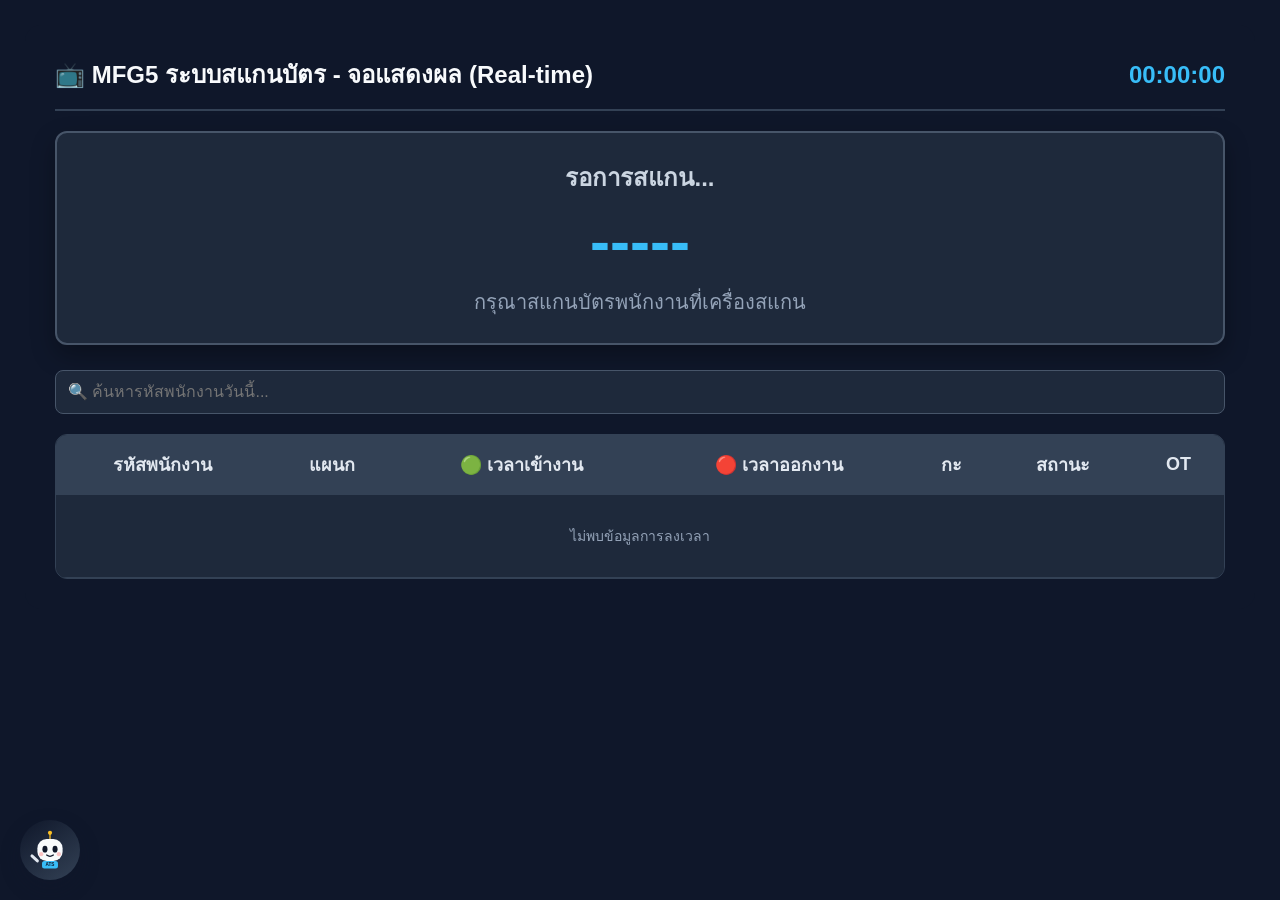
<file: display.html>
<!DOCTYPE html>
<html lang="th">
<head>
    <meta charset="UTF-8">
    <meta name="viewport" content="width=device-width, initial-scale=1.0">
    <title>MFG5 ระบบสแกนบัตร - จอแสดงผล</title>
    <link rel="stylesheet" href="style.css">
    <style>
        body { background: #0f172a; color: #f8fafc; }
        .container { max-width: 1400px; background: #0f172a; border: none; box-shadow: none; }
        .display-header { display: flex; justify-content: space-between; align-items: center; border-bottom: 2px solid #334155; padding-bottom: 15px; margin-bottom: 20px; }
        .latest-card { background: #1e293b; border: 2px solid #475569; border-radius: 12px; padding: 25px; text-align: center; margin-bottom: 25px; box-shadow: 0 10px 25px rgba(0,0,0,0.3); transition: all 0.3s ease; }
        .latest-card h1 { font-size: 60px; margin: 10px 0; color: #38bdf8; }
        .active-checkin { border-color: #22c55e; background: #064e3b; }
        .active-checkout { border-color: #ef4444; background: #7f1d1d; }
        
        .table-container { background: #1e293b; border: 1px solid #334155; }
        .table-container table { width: 100%; border-collapse: collapse; background: #1e293b; border-radius: 8px; overflow: hidden; }
        .table-container th, .table-container td { padding: 15px; text-align: center; border-bottom: 1px solid #334155; color: #cbd5e1; }
        .table-container th { background: #334155; color: #e2e8f0; font-size: 18px; }
        .table-container tr:hover { background: #273548; }

        .search-box { width: 100%; padding: 12px; font-size: 16px; border-radius: 8px; border: 1px solid #475569; background: #1e293b; color: white; margin-bottom: 20px; outline: none; }
    </style>
</head>
<body>
    <div class="container">
        <div class="display-header">
            <h2>📺 MFG5 ระบบสแกนบัตร - จอแสดงผล (Real-time)</h2>
            <div id="clock" style="font-size: 24px; font-weight: bold; color: #38bdf8;">00:00:00</div>
        </div>

        <div id="latestCard" class="latest-card">
            <h3 id="scanActionTitle" style="font-size: 24px; color: #cbd5e1;">รอการสแกน...</h3>
            <h1 id="latestEmpCode">-----</h1>
            <p id="latestDetails" style="font-size: 20px; color: #94a3b8;">กรุณาสแกนบัตรพนักงานที่เครื่องสแกน</p>
        </div>

        <input type="text" id="empSearchInput" class="search-box" placeholder="🔍 ค้นหารหัสพนักงานวันนี้..." onkeyup="renderDisplayTable()">

        <div class="table-container">
            <table>
                <thead>
                    <tr>
                        <th>รหัสพนักงาน</th>
                        <th>แผนก</th>
                        <th>🟢 เวลาเข้างาน</th>
                        <th>🔴 เวลาออกงาน</th>
                        <th>กะ</th>
                        <th>สถานะ</th>
                        <th>OT</th>
                    </tr>
                </thead>
                <tbody id="displayList">
                    <tr><td colspan="7" style="text-align: center; color: #94a3b8; padding: 30px;">ไม่พบข้อมูลการลงเวลา</td></tr>
                </tbody>
            </table>
        </div>
    </div>

    <script src="script.js"></script>
    <script>
        setInterval(() => {
            let now = new Date();
            let clockEl = document.getElementById('clock');
            if(clockEl) clockEl.innerText = now.toLocaleTimeString('th-TH', { hour: '2-digit', minute: '2-digit', second: '2-digit', hour12: false });
        }, 1000);
    </script>
</body>
</html>
</file>
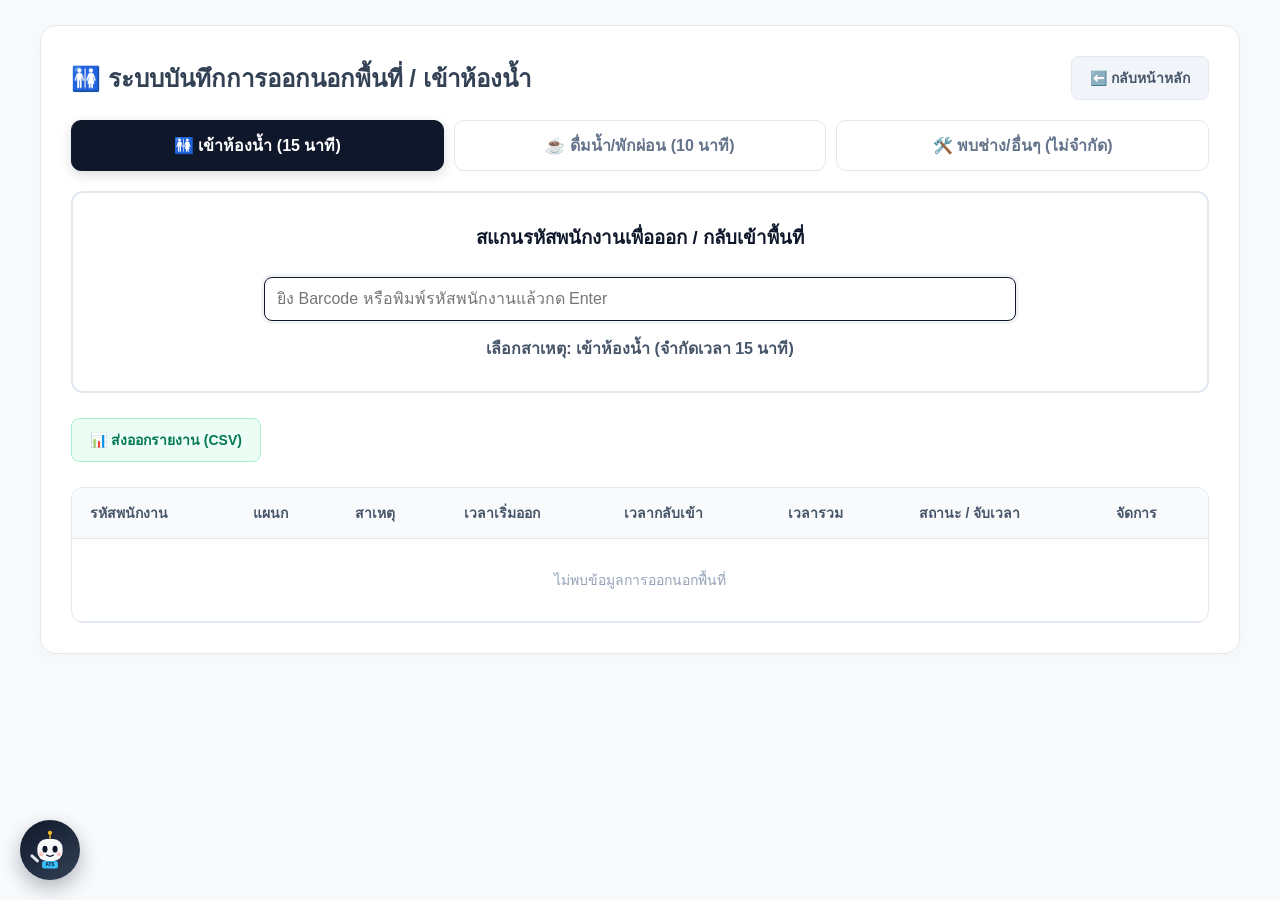
<file: restroom.html>
<!DOCTYPE html>
<html lang="th">
<head>
    <meta charset="UTF-8">
    <meta name="viewport" content="width=device-width, initial-scale=1.0">
    <title>MFG5 ระบบสแกนบัตร - ออกนอกพื้นที่</title>
    <link rel="stylesheet" href="style.css">
</head>
<body>
    <div class="container">
        <div style="display: flex; justify-content: space-between; align-items: center; margin-bottom: 20px;">
            <h2>🚻 ระบบบันทึกการออกนอกพื้นที่ / เข้าห้องน้ำ</h2>
            <button onclick="location.href='index.html'" class="btn-secondary">⬅️ กลับหน้าหลัก</button>
        </div>

        <div class="shift-container" style="display: flex; gap: 10px; flex-wrap: wrap; margin-bottom: 20px;">
            <button class="shift-btn active" onclick="selectReason('เข้าห้องน้ำ', 15, this)" style="flex: 1; padding: 12px; font-size: 16px; cursor: pointer;">🚻 เข้าห้องน้ำ (15 นาที)</button>
            <button class="shift-btn" onclick="selectReason('ดื่มน้ำ/พักผ่อน', 10, this)" style="flex: 1; padding: 12px; font-size: 16px; cursor: pointer;">☕ ดื่มน้ำ/พักผ่อน (10 นาที)</button>
            <button class="shift-btn" onclick="selectReason('พบหัวหน้างาน/ซ่อมบำรุง', 0, this)" style="flex: 1; padding: 12px; font-size: 16px; cursor: pointer;">🛠️ พบช่าง/อื่นๆ (ไม่จำกัด)</button>
        </div>

        <div class="scan-box">
            <h3>สแกนรหัสพนักงานเพื่อออก / กลับเข้าพื้นที่</h3>
            <input type="text" id="employeeRestroom" placeholder="ยิง Barcode หรือพิมพ์รหัสพนักงานแล้วกด Enter" autocomplete="off" autofocus onkeydown="handleRestroomScan(event)" style="width: 70%; padding: 12px; font-size: 16px; margin-top: 10px;">
            <div id="restroomMessage" class="message-box">เลือกสาเหตุ: เข้าห้องน้ำ (จำกัดเวลา 15 นาที)</div>
        </div>

        <div class="action-bar">
            <button onclick="exportRestroomExcel()" class="btn-excel">📊 ส่งออกรายงาน (CSV)</button>
        </div>

        <div class="table-container" style="margin-top: 20px;">
            <table>
                <thead>
                    <tr>
                        <th>รหัสพนักงาน</th>
                        <th>แผนก</th>
                        <th>สาเหตุ</th>
                        <th>เวลาเริ่มออก</th>
                        <th>เวลากลับเข้า</th>
                        <th>เวลารวม</th>
                        <th>สถานะ / จับเวลา</th>
                        <th>จัดการ</th>
                    </tr>
                </thead>
                <tbody id="restroomList">
                    <tr><td colspan="8" style="text-align: center; color: #94a3b8; padding: 30px;">ไม่พบข้อมูลการออกนอกพื้นที่</td></tr>
                </tbody>
            </table>
        </div>
    </div>

    <script src="script.js"></script>
</body>
</html>
</file>
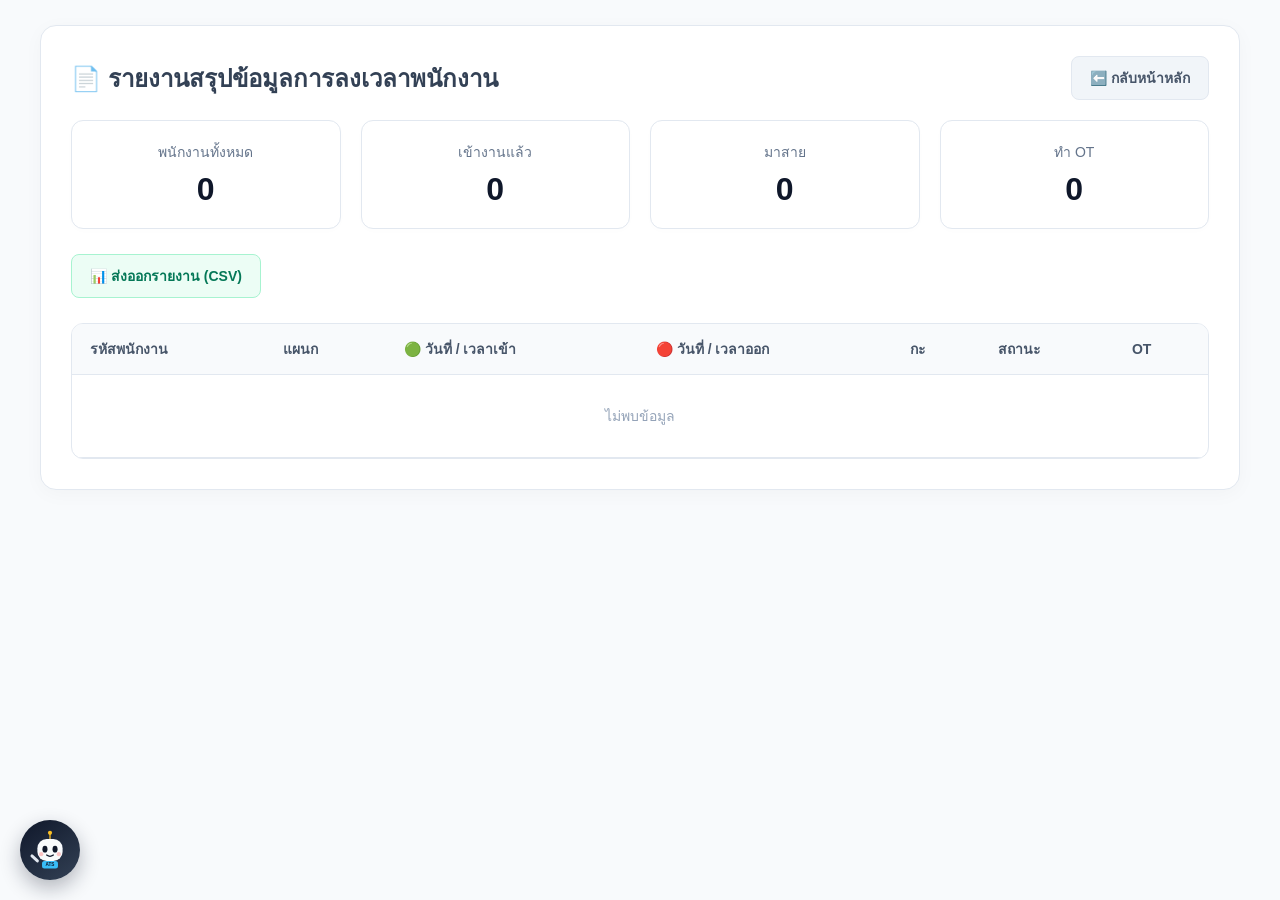
<file: summary.html>
<!DOCTYPE html>
<html lang="th">
<head>
    <meta charset="UTF-8">
    <meta name="viewport" content="width=device-width, initial-scale=1.0">
    <title>MFG5 ระบบสแกนบัตร - รายงานสรุป</title>
    <link rel="stylesheet" href="style.css">
</head>
<body>
    <div class="container">
        <div style="display: flex; justify-content: space-between; align-items: center; margin-bottom: 20px;">
            <h2>📄 รายงานสรุปข้อมูลการลงเวลาพนักงาน</h2>
            <button onclick="location.href='index.html'" class="btn-secondary">⬅️ กลับหน้าหลัก</button>
        </div>

        <div class="dashboard-grid">
            <div class="card"><p>พนักงานทั้งหมด</p><h3 id="sumTotal">0</h3></div>
            <div class="card"><p>เข้างานแล้ว</p><h3 id="sumIn">0</h3></div>
            <div class="card"><p>มาสาย</p><h3 id="sumLate">0</h3></div>
            <div class="card"><p>ทำ OT</p><h3 id="sumOT">0</h3></div>
        </div>

        <div class="action-bar" style="margin-top: 20px;">
            <button onclick="exportSummary()" class="btn-excel">📊 ส่งออกรายงาน (CSV)</button>
        </div>

        <div class="table-container" style="margin-top: 20px;">
            <table>
                <thead>
                    <tr>
                        <th>รหัสพนักงาน</th>
                        <th>แผนก</th>
                        <th>🟢 วันที่ / เวลาเข้า</th>
                        <th>🔴 วันที่ / เวลาออก</th>
                        <th>กะ</th>
                        <th>สถานะ</th>
                        <th>OT</th>
                    </tr>
                </thead>
                <tbody id="summaryList">
                    <tr><td colspan="7" style="text-align: center; color: #94a3b8; padding: 30px;">ไม่พบข้อมูล</td></tr>
                </tbody>
            </table>
        </div>
    </div>

    <script src="script.js"></script>
    <script>
        // โหลดข้อมูลและแสดงผลสรุปทันทีเมื่อหน้าเว็บเปิดขึ้นมา
        document.addEventListener("DOMContentLoaded", () => {
            loadDashboard();
            showSummary();
        });
    </script>
</body>
</html>
</file>
<file: style.css>
:root {
    --primary-color: #0f172a;
    --primary-hover: #334155;
    --success-color: #10b981;
    --danger-color: #ef4444;
    --warning-color: #f59e0b;
    --bg-color: #f8fafc;
    --card-bg: #ffffff;
    --text-color: #334155;
    --border-color: #e2e8f0;
}

* {
    box-sizing: border-box;
    margin: 0;
    padding: 0;
    font-family: 'Segoe UI', Tahoma, Geneva, Verdana, sans-serif;
}

body {
    background-color: var(--bg-color);
    color: var(--text-color);
    padding: 25px;
}

.container {
    max-width: 1200px;
    margin: 0 auto;
    background: var(--card-bg);
    padding: 30px;
    border-radius: 16px;
    box-shadow: 0 4px 20px rgba(0, 0, 0, 0.03);
    border: 1px solid var(--border-color);
}

.shift-container {
    display: flex;
    gap: 15px;
    margin-bottom: 25px;
}

.shift-btn {
    flex: 1;
    padding: 14px;
    font-size: 16px;
    font-weight: 600;
    border: 1px solid var(--border-color);
    background: #ffffff;
    color: #64748b;
    border-radius: 10px;
    cursor: pointer;
    transition: all 0.2s ease;
}

.shift-btn.active {
    background: var(--primary-color);
    color: #ffffff;
    border-color: var(--primary-color);
    box-shadow: 0 4px 12px rgba(15, 23, 42, 0.15);
}

.scan-box {
    background: #ffffff;
    border: 2px solid var(--border-color);
    padding: 30px;
    border-radius: 12px;
    text-align: center;
    margin-bottom: 25px;
}

.scan-box h2, .scan-box h3 {
    margin-bottom: 15px;
    color: #0f172a;
}

.scan-box input[type="text"] {
    width: 70%;
    padding: 14px 18px;
    font-size: 16px;
    border: 1px solid var(--border-color);
    border-radius: 8px;
    outline: none;
    background: #f8fafc;
    transition: all 0.2s;
}

.scan-box input[type="text"]:focus {
    border-color: var(--primary-color);
    background: #ffffff;
    box-shadow: 0 0 0 3px rgba(15, 23, 42, 0.05);
}

.message-box {
    margin-top: 15px;
    font-size: 16px;
    font-weight: 600;
    color: #475569;
}

.dashboard-grid {
    display: grid;
    grid-template-columns: repeat(auto-fit, minmax(220px, 1fr));
    gap: 20px;
    margin-bottom: 25px;
}

.card {
    background: #ffffff;
    border: 1px solid var(--border-color);
    padding: 20px;
    border-radius: 12px;
    text-align: center;
    box-shadow: 0 2px 8px rgba(0,0,0,0.01);
}

.card p {
    color: #64748b;
    font-size: 14px;
    margin-bottom: 8px;
    font-weight: 500;
}

.card h3 {
    font-size: 32px;
    color: #0f172a;
}

.action-bar {
    display: flex;
    gap: 12px;
    flex-wrap: wrap;
    margin-bottom: 25px;
    align-items: center;
}

.action-bar input[type="text"] {
    flex: 1;
    min-width: 220px;
    padding: 10px 16px;
    font-size: 14px;
    border: 1px solid var(--border-color);
    border-radius: 8px;
    outline: none;
    background: #f8fafc;
}

button {
    padding: 10px 18px;
    font-size: 14px;
    font-weight: 600;
    border: 1px solid transparent;
    border-radius: 8px;
    cursor: pointer;
    transition: all 0.2s;
    background: #ffffff;
    color: #334155;
    border-color: var(--border-color);
}

button:hover { background: #f1f5f9; }

.btn-excel { background: #ecfdf5; color: #047857; border-color: #a7f3d0; }
.btn-import { background: #eff6ff; color: #1d4ed8; border-color: #bfdbfe; }
.btn-summary { background: #f5f3ff; color: #6d28d9; border-color: #ddd6fe; }
.btn-restroom { background: #f0f9ff; color: #0369a1; border-color: #bae6fd; }
.btn-display { background: #fdf4ff; color: #a21caf; border-color: #f5d0fe; }
.btn-danger { background: #fef2f2; color: #b91c1c; border-color: #fecaca; }
.btn-edit { background: #fffbeb; color: #b45309; border-color: #fde68a; padding: 6px 12px; font-size: 13px; }
.btn-success { background: #0f172a; color: #ffffff; border-color: #0f172a; }
.btn-secondary { background: #f1f5f9; color: #475569; border-color: var(--border-color); }

.table-container {
    width: 100%;
    overflow-x: auto;
    border-radius: 12px;
    border: 1px solid var(--border-color);
    background: #ffffff;
}

table {
    width: 100%;
    border-collapse: collapse;
    text-align: left;
}

th, td {
    padding: 14px 18px;
    border-bottom: 1px solid var(--border-color);
    font-size: 14px;
}

th {
    background: #f8fafc;
    color: #475569;
    font-weight: 600;
}

tr:hover { background: #fbfcfe; }

.modal {
    position: fixed;
    top: 0; left: 0; width: 100%; height: 100%;
    background: rgba(15, 23, 42, 0.4);
    backdrop-filter: blur(4px);
    display: flex;
    justify-content: center;
    align-items: center;
    z-index: 1000;
}

.modal-content {
    background: #ffffff;
    padding: 30px;
    border-radius: 16px;
    width: 420px;
    max-width: 90%;
    box-shadow: 0 20px 25px -5px rgba(0, 0, 0, 0.1);
    border: 1px solid var(--border-color);
}

.modal-content label {
    display: block;
    margin-top: 12px;
    margin-bottom: 6px;
    font-size: 13px;
    font-weight: 600;
    color: #475569;
}

.modal-content input, .modal-content select {
    width: 100%;
    padding: 10px 14px;
    border: 1px solid var(--border-color);
    border-radius: 8px;
    font-size: 14px;
    background: #f8fafc;
    outline: none;
}

.timer-badge {
    padding: 4px 10px;
    border-radius: 20px;
    font-size: 13px;
    font-weight: 600;
}

.timer-normal { background: #ecfdf5; color: #047857; }
.timer-over { background: #fef2f2; color: #b91c1c; }

/* 🤖 มาสคอตผู้ช่วย AI มุมซ้ายล่าง */
.mascot-btn {
    position: fixed;
    left: 20px;
    bottom: 20px;
    width: 60px;
    height: 60px;
    border-radius: 50%;
    background: linear-gradient(145deg, #0f172a, #334155);
    color: #ffffff;
    border: none;
    font-size: 28px;
    display: flex;
    align-items: center;
    justify-content: center;
    cursor: pointer;
    box-shadow: 0 8px 20px rgba(15, 23, 42, 0.3);
    z-index: 1200;
    animation: mascotFloat 4s ease-in-out infinite;
    transition: transform 0.15s ease;
}

.mascot-btn:hover { transform: scale(1.08); background: linear-gradient(145deg, #1e293b, #475569); }

.mascot-svg { display: block; overflow: visible; }

/* ตากระพริบเป็นระยะ (นิ่งส่วนใหญ่ของรอบ แล้วกระพริบเร็วๆ) */
.mascot-eye { transform-origin: center; animation: mascotBlink 4.5s ease-in-out infinite; }
@keyframes mascotBlink {
    0%, 92%, 100% { transform: scaleY(1); }
    95% { transform: scaleY(0.12); }
    98% { transform: scaleY(1); }
}

/* มือโบกเป็นระยะ */
.mascot-arm { transform-origin: 20px 76px; animation: mascotWave 3.8s ease-in-out infinite; }
@keyframes mascotWave {
    0%, 78%, 100% { transform: rotate(0deg); }
    83% { transform: rotate(-28deg); }
    88% { transform: rotate(12deg); }
    93% { transform: rotate(-18deg); }
}

/* หนวด/เสาอากาศกะพริบเบาๆ ตลอด */
.mascot-antenna { animation: mascotGlow 2s ease-in-out infinite; transform-origin: center; }
@keyframes mascotGlow {
    0%, 100% { opacity: 1; }
    50% { opacity: 0.45; }
}

.mascot-tooltip {
    position: absolute;
    left: 72px;
    bottom: 14px;
    background: #0f172a;
    color: #ffffff;
    padding: 8px 14px;
    border-radius: 10px;
    font-size: 13px;
    font-weight: 600;
    white-space: nowrap;
    box-shadow: 0 8px 16px rgba(15, 23, 42, 0.25);
    opacity: 0;
    pointer-events: none;
    transform: translateX(-6px);
    transition: opacity 0.15s ease, transform 0.15s ease;
}

.mascot-tooltip::after {
    content: '';
    position: absolute;
    left: -6px;
    bottom: 16px;
    border-width: 6px 6px 6px 0;
    border-style: solid;
    border-color: transparent #0f172a transparent transparent;
}

.mascot-btn:hover .mascot-tooltip {
    opacity: 1;
    transform: translateX(0);
}

/* นิ่งอยู่กับที่เกือบตลอดรอบ (0-82%) แล้วขยับน่ารักๆ สั้นๆ ท้ายรอบ แทนที่จะลอยตลอดเวลา
   ทั้งดูมีชีวิตชีวากว่าการโยกตลอดเวลาแบบเดิม และไม่กวนตาจนคลิกปุ่มยาก */
@keyframes mascotFloat {
    0%, 82%, 100% { transform: translateY(0) rotate(0deg); }
    87% { transform: translateY(-8px) rotate(-6deg); }
    91% { transform: translateY(0) rotate(5deg); }
    95% { transform: translateY(-4px) rotate(-3deg); }
    98% { transform: translateY(0) rotate(0deg); }
}

.mascot-panel {
    position: fixed;
    left: 20px;
    bottom: 92px;
    width: 320px;
    max-width: calc(100vw - 40px);
    max-height: 440px;
    background: #ffffff;
    border-radius: 16px;
    border: 1px solid var(--border-color);
    box-shadow: 0 20px 40px -10px rgba(15, 23, 42, 0.25);
    display: flex;
    flex-direction: column;
    overflow: hidden;
    z-index: 1200;
    animation: mascotPop 0.2s ease-out;
}

@keyframes mascotPop {
    from { opacity: 0; transform: translateY(12px) scale(0.96); }
    to { opacity: 1; transform: translateY(0) scale(1); }
}

.mascot-header {
    background: var(--primary-color);
    color: #ffffff;
    padding: 14px 16px;
    display: flex;
    justify-content: space-between;
    align-items: center;
    font-weight: 600;
    font-size: 14px;
}

.mascot-header span.mascot-emoji { font-size: 18px; margin-right: 6px; }

.mascot-close {
    background: transparent;
    border: none;
    color: #ffffff;
    font-size: 18px;
    cursor: pointer;
    padding: 0 4px;
}

.mascot-close:hover { background: rgba(255,255,255,0.15); border-radius: 6px; }

.mascot-body {
    flex: 1;
    overflow-y: auto;
    padding: 14px;
    display: flex;
    flex-direction: column;
    gap: 10px;
    background: #f8fafc;
}

.mascot-msg {
    max-width: 88%;
    padding: 10px 14px;
    border-radius: 14px;
    font-size: 13px;
    line-height: 1.5;
}

.mascot-msg-bot {
    background: #ffffff;
    border: 1px solid var(--border-color);
    align-self: flex-start;
    border-bottom-left-radius: 4px;
}

.mascot-msg-user {
    background: var(--primary-color);
    color: #ffffff;
    align-self: flex-end;
    border-bottom-right-radius: 4px;
}

.mascot-typing { display: flex; gap: 4px; padding: 12px 14px; }
.mascot-typing span {
    width: 6px; height: 6px; border-radius: 50%;
    background: #94a3b8;
    animation: mascotTypingDot 1s infinite ease-in-out;
}
.mascot-typing span:nth-child(2) { animation-delay: 0.15s; }
.mascot-typing span:nth-child(3) { animation-delay: 0.3s; }

@keyframes mascotTypingDot {
    0%, 60%, 100% { transform: translateY(0); opacity: 0.5; }
    30% { transform: translateY(-4px); opacity: 1; }
}

.mascot-quick {
    padding: 10px 12px;
    display: flex;
    flex-wrap: wrap;
    gap: 6px;
    border-top: 1px solid var(--border-color);
    background: #ffffff;
}

.mascot-quick button {
    font-size: 12px;
    padding: 6px 10px;
    background: #eff6ff;
    color: #1d4ed8;
    border-color: #bfdbfe;
}
</file>
